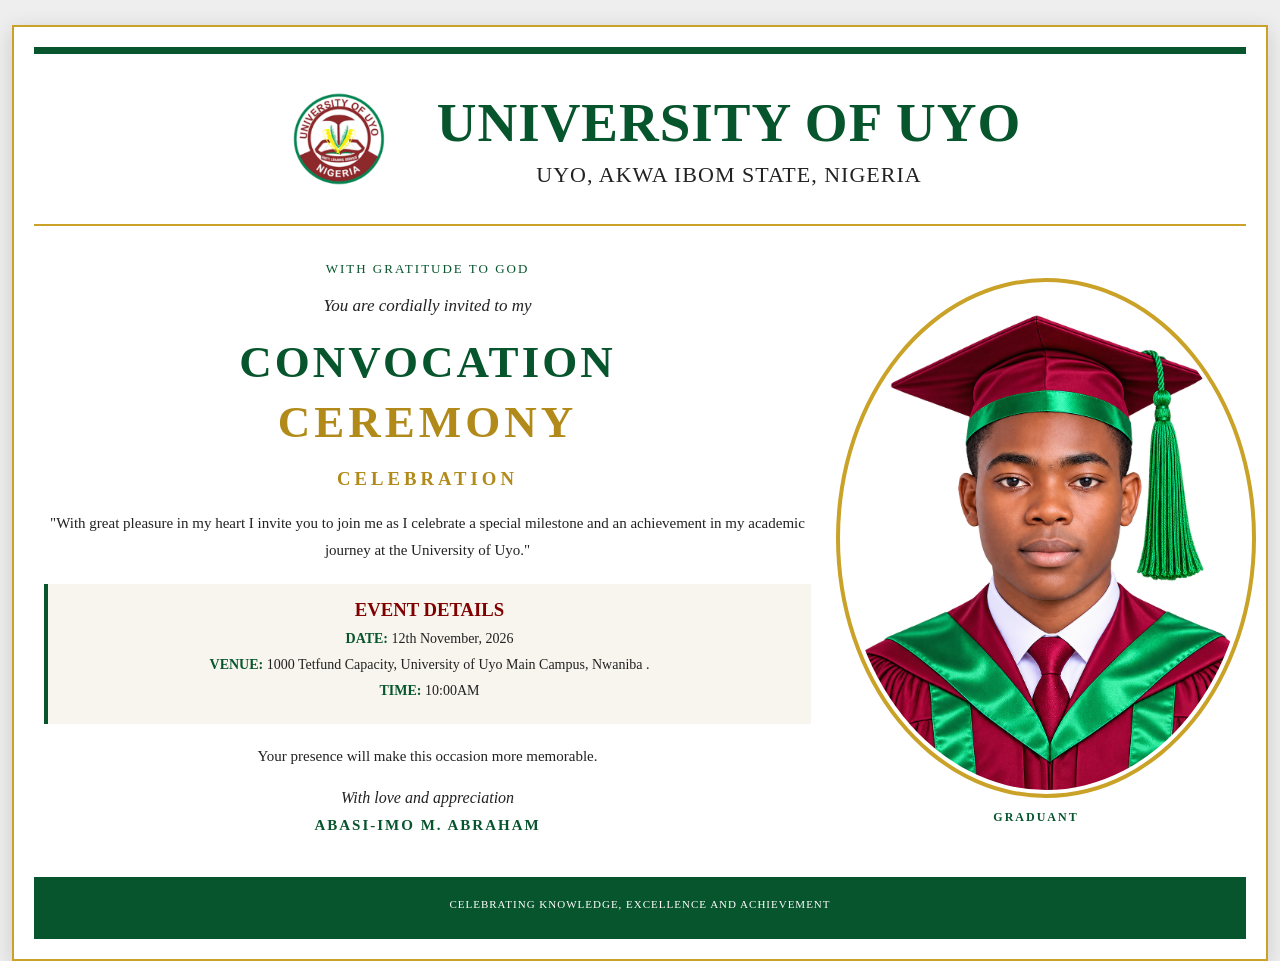
<file: index.html>
<!DOCTYPE html>
<html lang="en">
<head>
    <meta charset="UTF-8">
    <meta name="viewport" content="width=device-width, initial-scale=1.0">
    <meta name="author" 
     content="Omini Lucky">
     <meta name="description" 
     content="SPECIAL INVITATION TO THE 31ST/32ND CONVOCATION CEREMONY">
    <title>UNIUYO - Convocation Invitation</title>

    <link rel="stylesheet" href="style.css">
        
</head>

<body>

    <main class="main invitation ">

        <div class="top-border"></div>

        <header class="university-header">

            <img
                src="Uyo.png"
                alt="University of Uyo Logo"
                class="uniuyo-logo"
            >

            <div class="university-name">
                <h1>UNIVERSITY OF UYO</h1>
                <p>UYO, AKWA IBOM STATE, NIGERIA</p>
            </div>

        </header>

        <div class="gold-line"></div>

        <section class="invitation-content">

            <div class="invitation-text">

                <p class="greeting">WITH GRATITUDE TO GOD</p>
              <p class="intro">
                    You are cordially invited to my
                </p>
                <h2>CONVOCATION </h2>

                <h2 class="bp">CEREMONY</h2>
                <h3 class="CELEBRATION">CELEBRATION</h3>
                <p class="invite-message">
                    "With great pleasure in my heart I invite you to join
                    me as I celebrate a special
                    milestone and an achievement in my academic journey at the
                    University of Uyo."
                </p>
              <div>
               
                 <div class="event-details">
                 <h3 class="event">EVENT DETAILS</h3>
                    <p>
                        <strong>DATE:</strong>
                        12th November, 2026
                    </p>

                    <p class="VENUE">
                        <strong>VENUE:</strong>
                      1000 Tetfund Capacity, University of Uyo Main Campus, Nwaniba .
                    </p>

                    <p>
                        <strong>TIME:</strong>
                        10:00AM
                    </p>

                </div>
              </div>
                

                <p class="closing">
                    Your presence will make this occasion
                    more memorable.
                </p>

                <p class="signature">With love and appreciation</p>

               <h3 class="graduate-name">
                 ABASI-IMO M. ABRAHAM
                </h3>

                <p class="graduate-title">
                    <!-- B.Sc(Ed) Biology Education -->
                </p>

            </div>

            <div class="portrait-container">

                <img
                    src="Gradt.png"
                    alt="Professional photograph of the graduate"
                    class="graduate-photo"
                >

                <p class="portrait-caption">
                   GRADUANT
                </p>

            </div>

        </section>

        <footer class="invitation-footer">
            <p>CELEBRATING KNOWLEDGE, EXCELLENCE AND ACHIEVEMENT</p>
        </footer>

        <div class="bottom-border"></div>

    </main>

</body>
</html>
</file>
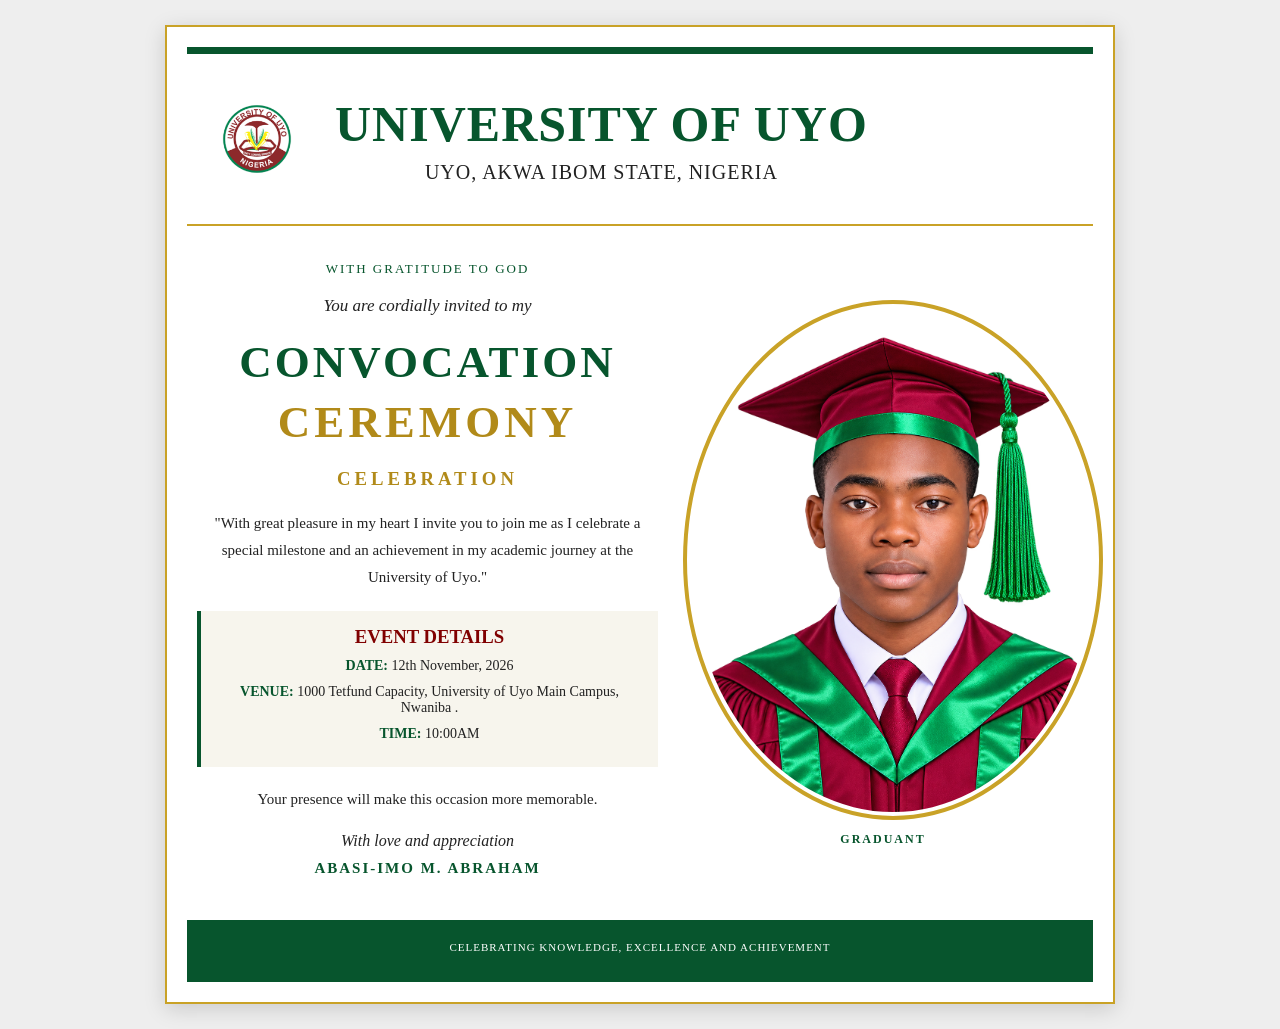
<file: Index.html>
<!DOCTYPE html>
<html lang="en">
<head>
    <meta charset="UTF-8">
    <meta name="viewport" content="width=device-width, initial-scale=1.0">
    <meta name="author" 
     content="Omini Lucky">
     <meta name="description" 
     content="SPECIAL INVITATION TO THE 31ST/32ND CONVOCATION CEREMONY">
    <title>UNIUYO - Convocation Invitation</title>

    <link rel="stylesheet" href="In2.css">
        <style> 
      .main{
        background-: url("/Uniuyo.jpg");
      background-size: 100%
      height:100px ;
      background-repeat: no-repeat;
      background-position:0% 0%;
      }
      </style>
</head>

<body>

    <main class="main invitation ">

        <div class="top-border"></div>

        <header class="university-header">

            <img
                src="Uyo.png"
                alt="University of Uyo Logo"
                class="uniuyo-logo"
            >

            <div class="university-name">
                <h1>UNIVERSITY OF UYO</h1>
                <p>UYO, AKWA IBOM STATE, NIGERIA</p>
            </div>

        </header>

        <div class="gold-line"></div>

        <section class="invitation-content">

            <div class="invitation-text">

                <p class="greeting">WITH GRATITUDE TO GOD</p>
              <p class="intro">
                    You are cordially invited to my
                </p>
                <h2>CONVOCATION </h2>

                <h2 class="bp">CEREMONY</h2>
                <h3 class="CELEBRATION">CELEBRATION</h3>
                <p class="invite-message">
                    "With great pleasure in my heart I invite you to join
                    me as I celebrate a special
                    milestone and an achievement in my academic journey at the
                    University of Uyo."
                </p>
              <div>
               
                 <div class="event-details">
                 <h3 class="event">EVENT DETAILS</h3>
                    <p>
                        <strong>DATE:</strong>
                        12th November, 2026
                    </p>

                    <p class="VENUE">
                        <strong>VENUE:</strong>
                      1000 Tetfund Capacity, University of Uyo Main Campus, Nwaniba .
                    </p>

                    <p>
                        <strong>TIME:</strong>
                        10:00AM
                    </p>

                </div>
              </div>
                

                <p class="closing">
                    Your presence will make this occasion
                    more memorable.
                </p>

                <p class="signature">With love and appreciation</p>

               <h3 class="graduate-name">
                 ABASI-IMO M. ABRAHAM
                </h3>

                <p class="graduate-title">
                    <!-- B.Sc(Ed) Biology Education -->
                </p>

            </div>

            <div class="portrait-container">

                <img
                    src="Gradt.png"
                    alt="Professional photograph of the graduate"
                    class="graduate-photo"
                >

                <p class="portrait-caption">
                   GRADUANT
                </p>

            </div>

        </section>

        <footer class="invitation-footer">
            <p>CELEBRATING KNOWLEDGE, EXCELLENCE AND ACHIEVEMENT</p>
        </footer>

        <div class="bottom-border"></div>

    </main>

</body>
</html>
</file>
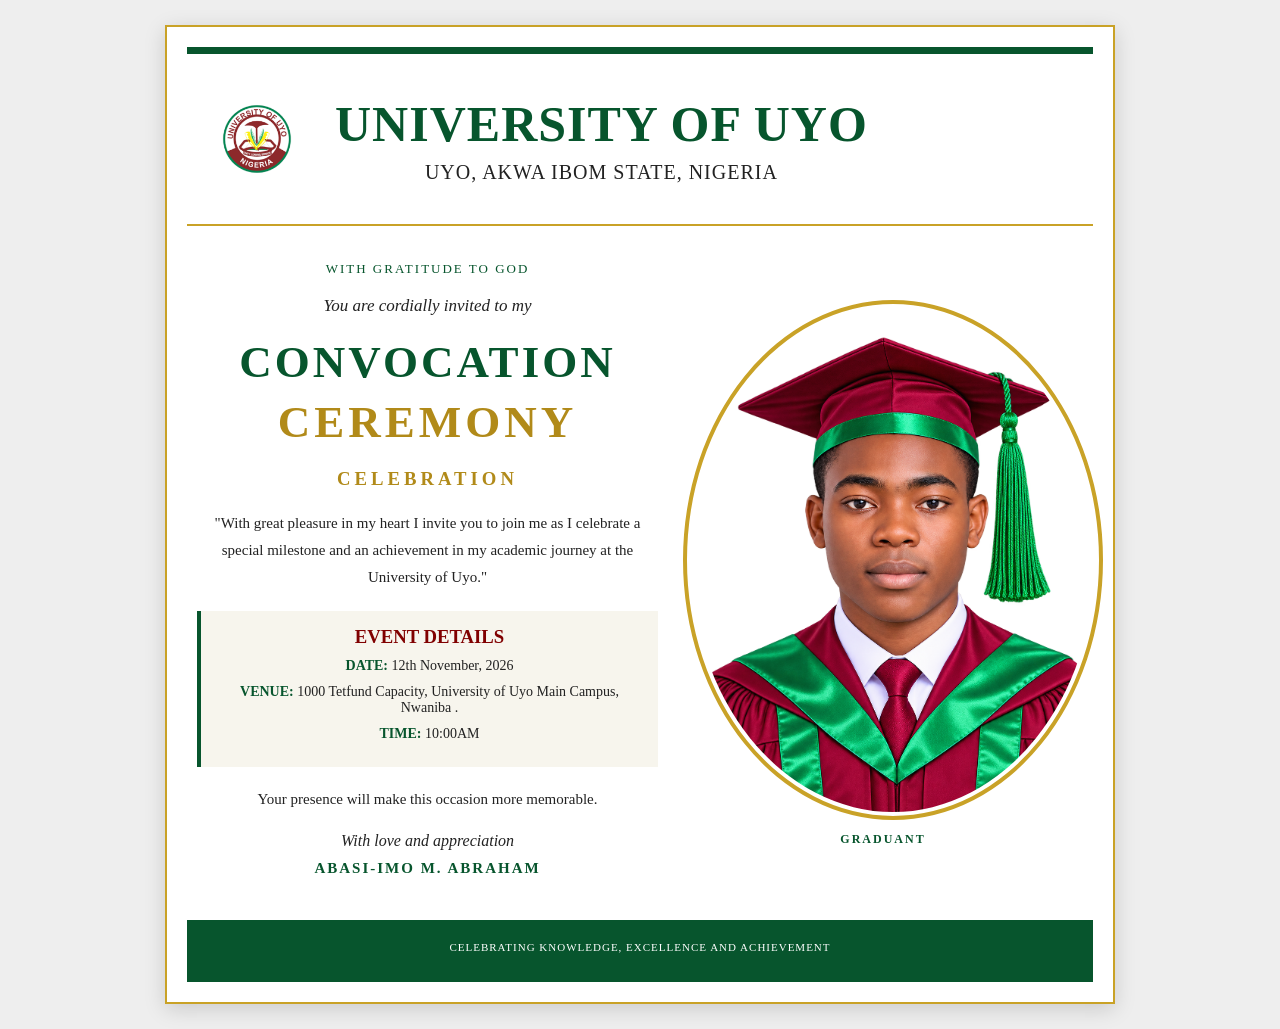
<file: Invite2.html>
<!DOCTYPE html>
<html lang="en">
<head>
    <meta charset="UTF-8">
    <meta name="viewport" content="width=device-width, initial-scale=1.0">
    <meta name="author" 
     content="Omini Lucky">
     <meta name="description" 
     content="SPECIAL INVITATION TO THE 31ST/32ND CONVOCATION CEREMONY">
    <title>UNIUYO - Convocation Invitation</title>

    <link rel="stylesheet" href="In2.css">
        <style> 
      .main{
        background-: url("/Uniuyo.jpg");
      background-size: 100%
      height:100px ;
      background-repeat: no-repeat;
      background-position:0% 0%;
      }
      </style>
</head>

<body>

    <main class="main invitation ">

        <div class="top-border"></div>

        <header class="university-header">

            <img
                src="Uyo.png"
                alt="University of Uyo Logo"
                class="uniuyo-logo"
            >

            <div class="university-name">
                <h1>UNIVERSITY OF UYO</h1>
                <p>UYO, AKWA IBOM STATE, NIGERIA</p>
            </div>

        </header>

        <div class="gold-line"></div>

        <section class="invitation-content">

            <div class="invitation-text">

                <p class="greeting">WITH GRATITUDE TO GOD</p>
              <p class="intro">
                    You are cordially invited to my
                </p>
                <h2>CONVOCATION </h2>

                <h2 class="bp">CEREMONY</h2>
                <h3 class="CELEBRATION">CELEBRATION</h3>
                <p class="invite-message">
                    "With great pleasure in my heart I invite you to join
                    me as I celebrate a special
                    milestone and an achievement in my academic journey at the
                    University of Uyo."
                </p>
              <div>
               
                 <div class="event-details">
                 <h3 class="event">EVENT DETAILS</h3>
                    <p>
                        <strong>DATE:</strong>
                        12th November, 2026
                    </p>

                    <p class="VENUE">
                        <strong>VENUE:</strong>
                      1000 Tetfund Capacity, University of Uyo Main Campus, Nwaniba .
                    </p>

                    <p>
                        <strong>TIME:</strong>
                        10:00AM
                    </p>

                </div>
              </div>
                

                <p class="closing">
                    Your presence will make this occasion
                    more memorable.
                </p>

                <p class="signature">With love and appreciation</p>

               <h3 class="graduate-name">
                 ABASI-IMO M. ABRAHAM
                </h3>

                <p class="graduate-title">
                    <!-- B.Sc(Ed) Biology Education -->
                </p>

            </div>

            <div class="portrait-container">

                <img
                    src="Gradt.png"
                    alt="Professional photograph of the graduate"
                    class="graduate-photo"
                >

                <p class="portrait-caption">
                   GRADUANT
                </p>

            </div>

        </section>

        <footer class="invitation-footer">
            <p>CELEBRATING KNOWLEDGE, EXCELLENCE AND ACHIEVEMENT</p>
        </footer>

        <div class="bottom-border"></div>

    </main>

</body>
</html>
</file>
<file: style.css>
* {
    margin: 0;
    padding: 0;
    box-sizing: border-box;
}

body {
    font-family: Georgia, "Times New Roman", serif;
    background: #eeeeee;
    padding: 25px 12px;
    color: #222;
    Height: 600px;
}
.main {
  background-color: #0a51cc;
}

.invitation {
    max-width: auto, 950px;
    margin: auto;
    background: #fff;
    border: 2px solid #c9a227;
    padding: 20px;
    box-shadow: 0 5px 20px rgba(0, 0, 0, 0.15);
}

.top-border,
.bottom-border {
    height: 7px;
    background: #07552d;
}

.university-header {
    display: flex;
    align-items: center;
    justify-content: center;
    gap: 18px;
    padding: 25px 10px;
    text-align: center;
}

.uniuyo-logo {
    width: 160px;
    height: 120px;
    object-fit: contain;
}

.university-name h1 {
    color: #07552d;
    font-size: clamp(55px, 4vw, 35px);
    letter-spacing: 1px;
}

.university-name p {
    font-size: 22px;
    margin-top: 8px;
    letter-spacing: 1px;
}

.gold-line {
    height: 2px;
    background: #c9a227;
    margin-bottom: 25px;
}

.invitation-content {
    display: grid;
    grid-template-columns: minmax(0, 1fr) 400px;
    gap: 25px;
    align-items: center;
    padding: 10px;
}

.invitation-text {
    text-align: center;
}

.greeting {
    color: #07552d;
    font-size: 13px;
    letter-spacing: 2px;
    margin-bottom: 15px;
}

.invitation-text h2 {
    font-size: clamp(30px, 5vw, 45px);
    color: #07552d;
    letter-spacing: 3px;
}

.invitation-text .bp {
    color: #b18a19;
    letter-spacing: 4px;
    margin: 8px 0 20px;
}
.CELEBRATION{
   color: #b18a19;
   font-family: "cursive";
    letter-spacing: 4px;
    margin: 8px 0 20px;
}
.intro {
    font-size: 17px;
    line-height: 1.7;
    font-style: italic;
    margin-bottom: 15px;
}

.invite-message {
    font-size: 15px;
    line-height: 1.8;
    margin-bottom: 20px;
}

.event-details {
    background: #f7f5ed;
    border-left: 4px solid #07552d;
    padding: 15px;
    margin: 20px 0;
    text-align: ;
}

.event-details p {
    margin: 10px 0;
    font-size: 14px;
}
.event{
  color: maroon;
}
.event-details strong {
    color: #07552d;
}
.VENUE{
  display{flex}
}
.closing {
    font-size: 15px;
    line-height: 1.7;
    margin-top: 20px;
}

.signature {
    margin-top: 20px;
    font-style: italic;
}

.graduate-name {
    color: #07552d;
    font-size: 15px;
    letter-spacing: 2px;
    margin-top: 10px;

}

.graduate-title {
    color: maroon;
    margin-top: 8px;
    font-size: 13px;
}

.portrait-container {
    text-align: center;
}

.graduate-photo {
    display: block;
    width: 420px;
    height: 520px;
    border-radius: 50%;
    object-fit: cover;
    object-position: center;
    border: 4px solid #c9a227;
    padding: 4px;
    background: #fff;
    margin: auto;
}
}

/* Change rectangular portrait to oval if desired */
.graduate-photo.oval {
    border-radius: 50%;
}

.portrait-caption {
    margin-top: 12px;
    color: #07552d;
    font-size: 12px;
    font-weight: bold;
    letter-spacing: 2px;
}

.invitation-footer {
    margin-top: 25px;
    padding: 18px 8px;
    background: #07552d;
    color: white;
    text-align: center;
    font-size: 11px;
    letter-spacing: 1px;
    line-height: 1.7;
}

.bottom-border {
    margin-top: 0;
}

/* Mobile phone layout */
@media (max-width: 840px) {

    body {
        padding: 10px 5px;
        Height:auto;
    }

    .invitation {
        padding: 12px;
    }

    .university-header {
        flex-direction:row;
        
        gap: 2px;
        padding: 10px 5px;
    }

    .uniuyo-logo {
        width: 75px;
        height: 75px;
    }

    .university-name p {
        font-size: 10px;
    }
.university-name h1 {
    color: #07552d;
    font-size: clamp(20px, 4vw, 30px);
    letter-spacing: 1px;
}
    .invitation-content {
        grid-template-columns: 1fr;
        gap: 25px;
    }

    .invitation-text {
        order: 1;
    }

    .portrait-container {
        order: 0;
    }

    .graduate-photo {
    display: block;
    width: 200px;
    height: 200px;
    border-radius: 50%;
    object-fit: cover;
    object-position: center;
    border: 4px solid #c9a227;
    padding: 4px;
    background: #fff;
    margin: auto;
}
</file>
<file: In2.css>
* {
    margin: 0;
    padding: 0;
    box-sizing: border-box;
}

body {
    font-family: Georgia, "Times New Roman", serif;
    background: #eeeeee;
    padding: 25px 12px;
    color: #222;
}
.main {
  background-color: #0a51cc;
}

.invitation {
    max-width: 950px;
    margin: auto;
    background: #fff;
    border: 2px solid #c9a227;
    padding: 20px;
    box-shadow: 0 5px 20px rgba(0, 0, 0, 0.15);
}

.top-border,
.bottom-border {
    height: 7px;
    background: #07552d;
}

.university-header {
    display: flex;
    align-items: center;
    justify-content: ce;
    gap: 18px;
    padding: 25px 10px;
    text-align: center;
}

.uniuyo-logo {
    width: 120px;
    height: 120px;
    object-fit: contain;
}

.university-name h1 {
    color: #07552d;
    font-size: clamp(50px, 4vw, 30px);
    letter-spacing: 1px;
}

.university-name p {
    font-size: 20px;
    margin-top: 8px;
    letter-spacing: 1px;
}

.gold-line {
    height: 2px;
    background: #c9a227;
    margin-bottom: 25px;
}

.invitation-content {
    display: grid;
    grid-template-columns: minmax(0, 1fr) 400px;
    gap: 25px;
    align-items: center;
    padding: 10px;
}

.invitation-text {
    text-align: center;
}

.greeting {
    color: #07552d;
    font-size: 13px;
    letter-spacing: 2px;
    margin-bottom: 15px;
}

.invitation-text h2 {
    font-size: clamp(30px, 5vw, 45px);
    color: #07552d;
    letter-spacing: 3px;
}

.invitation-text .bp {
    color: #b18a19;
    letter-spacing: 4px;
    margin: 8px 0 20px;
}
.CELEBRATION{
   color: #b18a19;
   font-family: "cursive";
    letter-spacing: 4px;
    margin: 8px 0 20px;
}
.intro {
    font-size: 17px;
    line-height: 1.7;
    font-style: italic;
    margin-bottom: 15px;
}

.invite-message {
    font-size: 15px;
    line-height: 1.8;
    margin-bottom: 20px;
}

.event-details {
    background: #f7f5ed;
    border-left: 4px solid #07552d;
    padding: 15px;
    margin: 20px 0;
    text-align: ;
}

.event-details p {
    margin: 10px 0;
    font-size: 14px;
}
.event{
  color: maroon;
}
.event-details strong {
    color: #07552d;
}
.VENUE{
  display{flex}
}
.closing {
    font-size: 15px;
    line-height: 1.7;
    margin-top: 20px;
}

.signature {
    margin-top: 20px;
    font-style: italic;
}

.graduate-name {
    color: #07552d;
    font-size: 15px;
    letter-spacing: 2px;
    margin-top: 10px;

}

.graduate-title {
    color: maroon;
    margin-top: 8px;
    font-size: 13px;
}

.portrait-container {
    text-align: center;
}

.graduate-photo {
    display: block;
    width: 420px;
    height: 520px;
    border-radius: 50%;
    object-fit: cover;
    object-position: center;
    border: 4px solid #c9a227;
    padding: 4px;
    background: #fff;
    margin: auto;
}
}

/* Change rectangular portrait to oval if desired */
.graduate-photo.oval {
    border-radius: 50%;
}

.portrait-caption {
    margin-top: 12px;
    color: #07552d;
    font-size: 12px;
    font-weight: bold;
    letter-spacing: 2px;
}

.invitation-footer {
    margin-top: 25px;
    padding: 18px 8px;
    background: #07552d;
    color: white;
    text-align: center;
    font-size: 11px;
    letter-spacing: 1px;
    line-height: 1.7;
}

.bottom-border {
    margin-top: 0;
}

/* Mobile phone layout */
@media (max-width: 689px) {

    body {
        padding: 10px 5px;
    }

    .invitation {
        padding: 12px;
    }

    .university-header {
        flex-direction:row;
        
        gap: 2px;
        padding: 10px 5px;
    }

    .uniuyo-logo {
        width: 75px;
        height: 75px;
    }

    .university-name p {
        font-size: 10px;
    }
.university-name h1 {
    color: #07552d;
    font-size: clamp(20px, 4vw, 30px);
    letter-spacing: 1px;
}
    .invitation-content {
        grid-template-columns: 1fr;
        gap: 25px;
    }

    .invitation-text {
        order: 1;
    }

    .portrait-container {
        order: 0;
    }

    .graduate-photo {
    display: block;
    width: 200px;
    height: 200px;
    border-radius: 50%;
    object-fit: cover;
    object-position: center;
    border: 4px solid #c9a227;
    padding: 4px;
    background: #fff;
    margin: auto;
}
</file>
